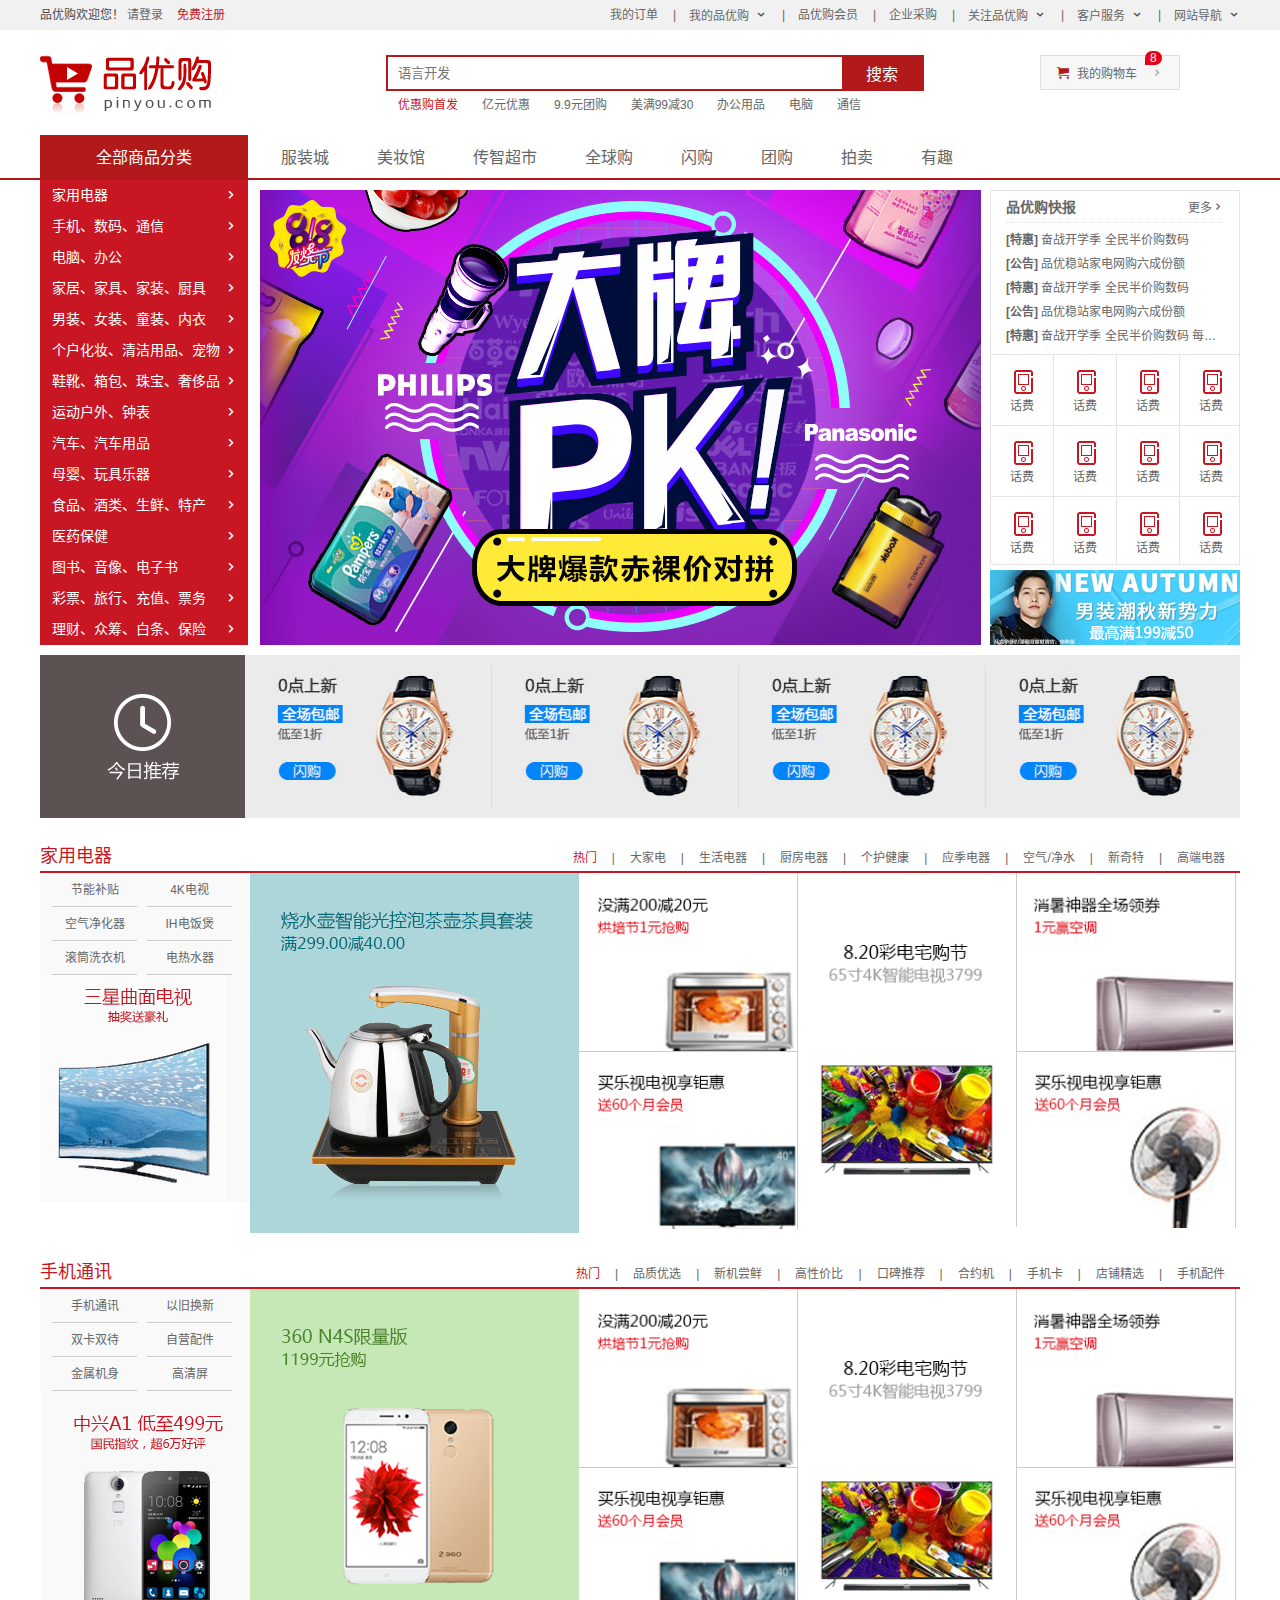
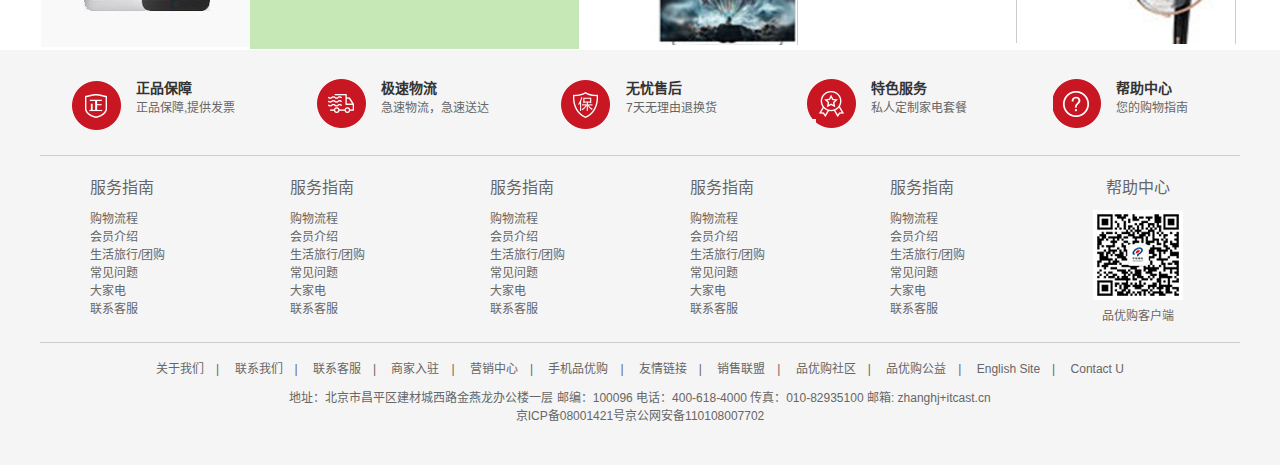
<file: index.html>
<!DOCTYPE html>
<html lang="zh-CN">

<head>
    <meta charset="UTF-8">
    <meta http-equiv="X-UA-Compatible" content="IE=edge">
    <meta name="viewport" content="width=device-width, initial-scale=1.0">
    <!-- description网站说明 STD优化-->
    <meta name="description"
        content="品优购商城-专业的综合网上购物商城,销售家电、数码通讯、电脑、 家居百货、服装服饰、母婴、图书、食品等数万个品牌优质商品.便捷、诚信的服务，为您提供愉悦的网上购物 体验!" />
    <!-- keyword网站关键字 STD优化-->
    <meta name=" keywords" content="网上购物,网上商城,手机,笔记本,电脑,MP3,CD,VCD,DV,相机,数码,配件,手表,存储卡" />
    <!-- title网站标题 STD优化-->
    <title>品优购商城-综合网购首选-正品低价、品质保障、配送及时、轻松购物！</title>
    <!-- HTML页面引入favicon图标 -->
    <link rel="shortcut icon" href="favicon.ico" type="image/x-icon" />
    <!-- 引入初始化样式文件 base.css -->
    <link rel="stylesheet" href="css/base.css">
    <!-- 引入模块化开发中的公共样式文件 common.css -->
    <link rel="stylesheet" href="css/common.css">
    <!-- 引入页面主页index.css -->
    <link rel="stylesheet" href="css/index.css">
</head>

<body>
    <!-- 快捷导航 shortcut 制作 -->
    <section class="shortcut">
        <div class="w">
            <div class="fl">
                <ul>
                    <li>品优购欢迎您！&nbsp; </li>
                    <li><a href="#">请登录</a> &nbsp;&nbsp; <a href="register.html" class="style_red">免费注册</a></li>
                </ul>
            </div>
            <div class="fr">
                <ul>
                    <li><a href="#">我的订单</a></li>
                    <li>|</li>
                    <li class="arrow-icon"><a href="#">我的品优购</a></li>
                    <li>|</li>
                    <li><a href="#">品优购会员</a></li>
                    <li>|</li>
                    <li><a href="#">企业采购</a></li>
                    <li>|</li>
                    <li class="arrow-icon"><a href="#">关注品优购</a></li>
                    <li>|</li>
                    <li class="arrow-icon"><a href="#">客户服务</a></li>
                    <li>|</li>
                    <li class="arrow-icon"><a href="#">网站导航</a></li>
                </ul>
            </div>
        </div>
    </section>
    <!-- header 制作 -->
    <header class="header w">
        <!-- logo 标志定位 -->
        <div class="logo">
            <h1>
                <a href="index.html" title="品优购商城"><img src="images/logo.png" alt="">品优购商城</a>
            </h1>
        </div>
        <!-- search 搜索模块定位 -->
        <div class="search">
            <!-- input中的 placeholder 设置提示文本信息 -->
            <input type="search" placeholder="语言开发">
            <button>搜索</button>
        </div>
        <!-- hotwords 热词模块定位 -->
        <div class="hotwords">
            <ul>
                <li><a class="style_red" href="#">优惠购首发</a></li>
                <li><a href="#">亿元优惠</a></li>
                <li><a href="#">9.9元团购</a></li>
                <li><a href="#">美满99减30</a></li>
                <li><a href="#">办公用品</a></li>
                <li><a href="#">电脑</a></li>
                <li><a href="#">通信</a></li>
            </ul>
        </div>
        <!-- shopcar 购物车模块 -->
        <div class="shoppingcar">
            我的购物车
            <i class="count">8</i>
        </div>
    </header>
    <!-- nav 导航制作 -->
    <nav class="nav">
        <div class="w">
            <!-- dropdown 左侧栏 -->
            <div class="dropdown">
                <div class="dt">全部商品分类</div>
                <div class="dd">
                    <ul>
                        <li><a href="#">家用电器</a></li>
                        <li><a href="list.html">手机、</a><a href="#">数码、</a><a href="#">通信</a></li>
                        <li><a href="#">电脑、办公</a></li>
                        <li><a href="#">家居、家具、家装、厨具</a></li>
                        <li><a href="#">男装、女装、童装、内衣</a></li>
                        <li><a href="#">个户化妆、清洁用品、宠物</a></li>
                        <li><a href="#">鞋靴、箱包、珠宝、奢侈品</a></li>
                        <li><a href="#">运动户外、钟表</a></li>
                        <li><a href="#">汽车、汽车用品</a></li>
                        <li><a href="#">母婴、玩具乐器</a></li>
                        <li><a href="#">食品、酒类、生鲜、特产</a></li>
                        <li><a href="#">医药保健</a></li>
                        <li><a href="#">图书、音像、电子书</a></li>
                        <li><a href="#">彩票、旅行、充值、票务</a></li>
                        <li><a href="#">理财、众筹、白条、保险</a></li>
                    </ul>
                </div>
            </div>
            <!-- navitems 导航栏组 -->
            <div class="navitems">
                <ul>
                    <li><a href="#">服装城</a></li>
                    <li><a href="#">美妆馆</a></li>
                    <li><a href="#">传智超市</a></li>
                    <li><a href="#">全球购</a></li>
                    <li><a href="#">闪购</a></li>
                    <li><a href="#">团购</a></li>
                    <li><a href="#">拍卖</a></li>
                    <li><a href="#">有趣</a></li>
                </ul>
            </div>
        </div>
    </nav>
    <!-- main 主体模块制作 -->
    <article class="w">
        <div class="main">
            <!-- focus 焦点图模块 会有多个图片切换用ul-->
            <div class="focus">
                <ul>
                    <li><img src="upload/focus1.png" alt=""></li>
                </ul>
            </div>
            <!-- newsflash 新闻快报模块 -->
            <div class="newsflash">
                <!-- news 新闻模块 -->
                <div class="news">
                    <div class="news-hd">
                        <h5>品优购快报</h5>
                        <a href="#" class="more">更多</a>
                    </div>
                    <div class="news-bd">
                        <!-- 前面加粗的两个文字用 strong 实现 -->
                        <ul>
                            <li><a href="#"><strong>[特惠]</strong> 奋战开学季 全民半价购数码</a></li>
                            <li><a href="#"><strong>[公告]</strong> 品优稳站家电网购六成份额</a></li>
                            <li><a href="#"><strong>[特惠]</strong> 奋战开学季 全民半价购数码</a></li>
                            <li><a href="#"><strong>[公告]</strong> 品优稳站家电网购六成份额</a></li>
                            <li><a href="#"><strong>[特惠]</strong> 奋战开学季 全民半价购数码 每日享折扣品优品质</a></li>
                        </ul>
                    </div>
                </div>
                <!--  lifeservice 生活服务模块 p标签默认上下有间隔 小图标小标签用i -->
                <div class="lifeservice">
                    <ul>
                        <li>
                            <i></i>
                            <p>话费</p>
                        </li>
                        <li>
                            <i></i>
                            <p>话费</p>
                        </li>
                        <li>
                            <i></i>
                            <p>话费</p>
                        </li>
                        <li>
                            <i></i>
                            <p>话费</p>
                        </li>
                        <li>
                            <i></i>
                            <p>话费</p>
                        </li>
                        <li>
                            <i></i>
                            <p>话费</p>
                        </li>
                        <li>
                            <i></i>
                            <p>话费</p>
                        </li>

                        <li>
                            <i></i>
                            <p>话费</p>
                        </li>
                        <li>
                            <i></i>
                            <p>话费</p>
                        </li>
                        <li>
                            <i></i>
                            <p>话费</p>
                        </li>

                        <li>
                            <i></i>
                            <p>话费</p>
                        </li>
                        <li>
                            <i></i>
                            <p>话费</p>
                        </li>
                    </ul>
                </div>
                <!-- bargain 特价商品 -->
                <div class="bargain">
                    <img src="upload/bargain.png" alt="">
                </div>
            </div>
        </div>
    </article>
    <!-- recom 推荐模块 -->
    <div class="recom w">
        <div class="recom_hd">
            <img src="images/recom.png" alt="">
        </div>
        <div class="recom_bd">
            <ul>
                <li>
                    <img src="upload/recom_03.jpg" alt="">
                </li>
                <li>
                    <img src="upload/recom_03.jpg" alt="">
                </li>
                <li>
                    <img src="upload/recom_03.jpg" alt="">
                </li>
                <li>
                    <img src="upload/recom_03.jpg" alt="">
                </li>
            </ul>
        </div>
    </div>
    <!-- 楼层区 floor 制作 -->
    <div class="floor">
        <!-- 1楼家用电器楼层 -->
        <div class="w bigbox">
            <div class="box_hd">
                <h3>家用电器</h3>
                <div class="tab_list">
                    <ul>
                        <li> <a href="#" class="style_red">热门</a>|</li>
                        <li><a href="#">大家电</a>|</li>
                        <li><a href="#">生活电器</a>|</li>
                        <li><a href="#">厨房电器</a>|</li>
                        <li><a href="#">个护健康</a>|</li>
                        <li><a href="#">应季电器</a>|</li>
                        <li><a href="#">空气/净水</a>|</li>
                        <li><a href="#">新奇特</a>|</li>
                        <li><a href="#"> 高端电器</a></li>
                    </ul>
                </div>
            </div>
            <div class="box_bd">
                <div class="col_210">
                    <ul>
                        <li><a href="#">节能补贴</a></li>
                        <li><a href="#">4K电视</a></li>
                        <li><a href="#">空气净化器</a></li>
                        <li><a href="#">IH电饭煲</a></li>
                        <li><a href="#">滚筒洗衣机</a></li>
                        <li><a href="#">电热水器</a></li>
                    </ul>
                    <!-- 图片都是链接形式 -->
                    <a href="#">
                        <img src="upload/floor-1-1.png" alt="">
                    </a>
                </div>
                <div class="col_329">
                    <a href="#">
                        <img src="upload/floor-1-b01.png" alt="">
                    </a>
                </div>
                <div class="col_219">
                    <a href="#" class="bb">
                        <img src="upload/floor-1-2.png" alt="">
                    </a>
                    <a href="#">
                        <img src="upload/floor-1-3.png" alt="">
                    </a>
                </div>
                <div class="col_219">
                    <a href="#">
                        <img src="upload/floor-1-4.png" alt="">
                    </a>
                </div>
                <div class="col_219">
                    <a href="#" class="bb">
                        <img src="upload/floor-1-5.png" alt="">
                    </a>
                    <a href="#">
                        <img src="upload/floor-1-6.png" alt="">
                    </a>
                </div>
            </div>
        </div>
        <!-- 2楼手机通讯楼层 -->
        <div class="w bigbox">
            <div class="box_hd">
                <h3>手机通讯</h3>
                <div class="tab_list">
                    <ul>
                        <li> <a href="#" class="style_red">热门</a>|</li>
                        <li><a href="#">品质优选</a>|</li>
                        <li><a href="#">新机尝鲜</a>|</li>
                        <li><a href="#">高性价比</a>|</li>
                        <li><a href="#">口碑推荐</a>|</li>
                        <li><a href="#">合约机</a>|</li>
                        <li><a href="#">手机卡</a>|</li>
                        <li><a href="#">店铺精选</a>|</li>
                        <li><a href="#">手机配件</a></li>
                    </ul>
                </div>
            </div>
            <div class="box_bd">
                <div class="col_210">
                    <ul>
                        <li><a href="#">手机通讯</a></li>
                        <li><a href="#">以旧换新</a></li>
                        <li><a href="#">双卡双待</a></li>
                        <li><a href="#">自营配件</a></li>
                        <li><a href="#">金属机身</a></li>
                        <li><a href="#">高清屏</a></li>
                    </ul>
                    <!-- 图片都是链接形式 -->
                    <a href="#">
                        <img src="upload/floor-2-1.png" alt="">
                    </a>
                </div>
                <div class="col_329">
                    <a href="#">
                        <img src="upload/floor-2-b01.png" alt="">
                    </a>
                </div>
                <div class="col_219">
                    <a href="#" class="bb">
                        <img src="upload/floor-1-2.png" alt="">
                    </a>
                    <a href="#">
                        <img src="upload/floor-1-3.png" alt="">
                    </a>
                </div>
                <div class="col_219">
                    <a href="#">
                        <img src="upload/floor-1-4.png" alt="">
                    </a>
                </div>
                <div class="col_219">
                    <a href="#" class="bb">
                        <img src="upload/floor-1-5.png" alt="">
                    </a>
                    <a href="#">
                        <img src="upload/floor-1-6.png" alt="">
                    </a>
                </div>
            </div>
        </div>
    </div>
    </div>
    </div>
    <!-- footer 底部制作 -->
    <footer class="footer">
        <div class="w">
            <!-- mod_service 服务模块 -->
            <div class="mod_service">
                <ul>
                    <li>
                        <div class="icon1"></div>
                        <h4>正品保障</h4>
                        <p>正品保障,提供发票</p>
                    </li>
                    <li>
                        <div class="icon2"></div>
                        <h4>极速物流</h4>
                        <p>急速物流，急速送达</p>
                    </li>
                    <li>
                        <div class="icon3"></div>
                        <h4>无忧售后</h4>
                        <p>7天无理由退换货</p>
                    </li>
                    <li>
                        <div class="icon4"></div>
                        <h4>特色服务</h4>
                        <p>私人定制家电套餐</p>
                    </li>
                    <li>
                        <div class="icon5"></div>
                        <h4>帮助中心</h4>
                        <p>您的购物指南</p>
                    </li>
                </ul>
            </div>
            <!-- mod_help 帮助模块 -->
            <div class="mod_help">
                <dl>
                    <dt>服务指南</dt>
                    <dd><a href="#">购物流程</a></dd>
                    <dd><a href="#">会员介绍</a></dd>
                    <dd><a href="#">生活旅行/团购</a></dd>
                    <dd><a href="#">常见问题</a></dd>
                    <dd><a href="#">大家电</a></dd>
                    <dd><a href="#">联系客服</a></dd>
                </dl>
                <dl>
                    <dt>服务指南</dt>
                    <dd><a href="#">购物流程</a></dd>
                    <dd><a href="#">会员介绍</a></dd>
                    <dd><a href="#">生活旅行/团购</a></dd>
                    <dd><a href="#">常见问题</a></dd>
                    <dd><a href="#">大家电</a></dd>
                    <dd><a href="#">联系客服</a></dd>
                </dl>
                <dl>
                    <dt>服务指南</dt>
                    <dd><a href="#">购物流程</a></dd>
                    <dd><a href="#">会员介绍</a></dd>
                    <dd><a href="#">生活旅行/团购</a></dd>
                    <dd><a href="#">常见问题</a></dd>
                    <dd><a href="#">大家电</a></dd>
                    <dd><a href="#">联系客服</a></dd>
                </dl>
                <dl>
                    <dt>服务指南</dt>
                    <dd><a href="#">购物流程</a></dd>
                    <dd><a href="#">会员介绍</a></dd>
                    <dd><a href="#">生活旅行/团购</a></dd>
                    <dd><a href="#">常见问题</a></dd>
                    <dd><a href="#">大家电</a></dd>
                    <dd><a href="#">联系客服</a></dd>
                </dl>
                <dl>
                    <dt>服务指南</dt>
                    <dd><a href="#">购物流程</a></dd>
                    <dd><a href="#">会员介绍</a></dd>
                    <dd><a href="#">生活旅行/团购</a></dd>
                    <dd><a href="#">常见问题</a></dd>
                    <dd><a href="#">大家电</a></dd>
                    <dd><a href="#">联系客服</a></dd>
                </dl>
                <dl>
                    <dt>帮助中心</dt>
                    <dd>
                        <img src="images/wx_cz.jpg" alt="">
                    </dd>
                    <dd>品优购客户端</dd>
                </dl>
            </div>
            <!-- mod_copyright 版权模块 -->
            <div class="mod_copyright">
                <div class="links">
                    <a href="#">关于我们</a><i>|</i>
                    <a href="#">联系我们</a><i>|</i>
                    <a href="#">联系客服</a><i>|</i>
                    <a href="#">商家入驻</a><i>|</i>
                    <a href="#">营销中心</a><i>|</i>
                    <a href="#">手机品优购</a><i>|</i>
                    <a href="#">友情链接</a><i>|</i>
                    <a href="#">销售联盟</a><i>|</i>
                    <a href="#">品优购社区</a><i>|</i>
                    <a href="#">品优购公益</a><i>|</i>
                    <a href="#">English Site</a><i>|</i>
                    <a href="#">Contact U</a>
                </div>
                <div class="copyright">
                    地址：北京市昌平区建材城西路金燕龙办公楼一层 邮编：100096 电话：400-618-4000 传真：010-82935100 邮箱: zhanghj+itcast.cn<br>
                    京ICP备08001421号京公网安备110108007702
                </div>
            </div>
        </div>
    </footer>
</body>

</html>
</file>
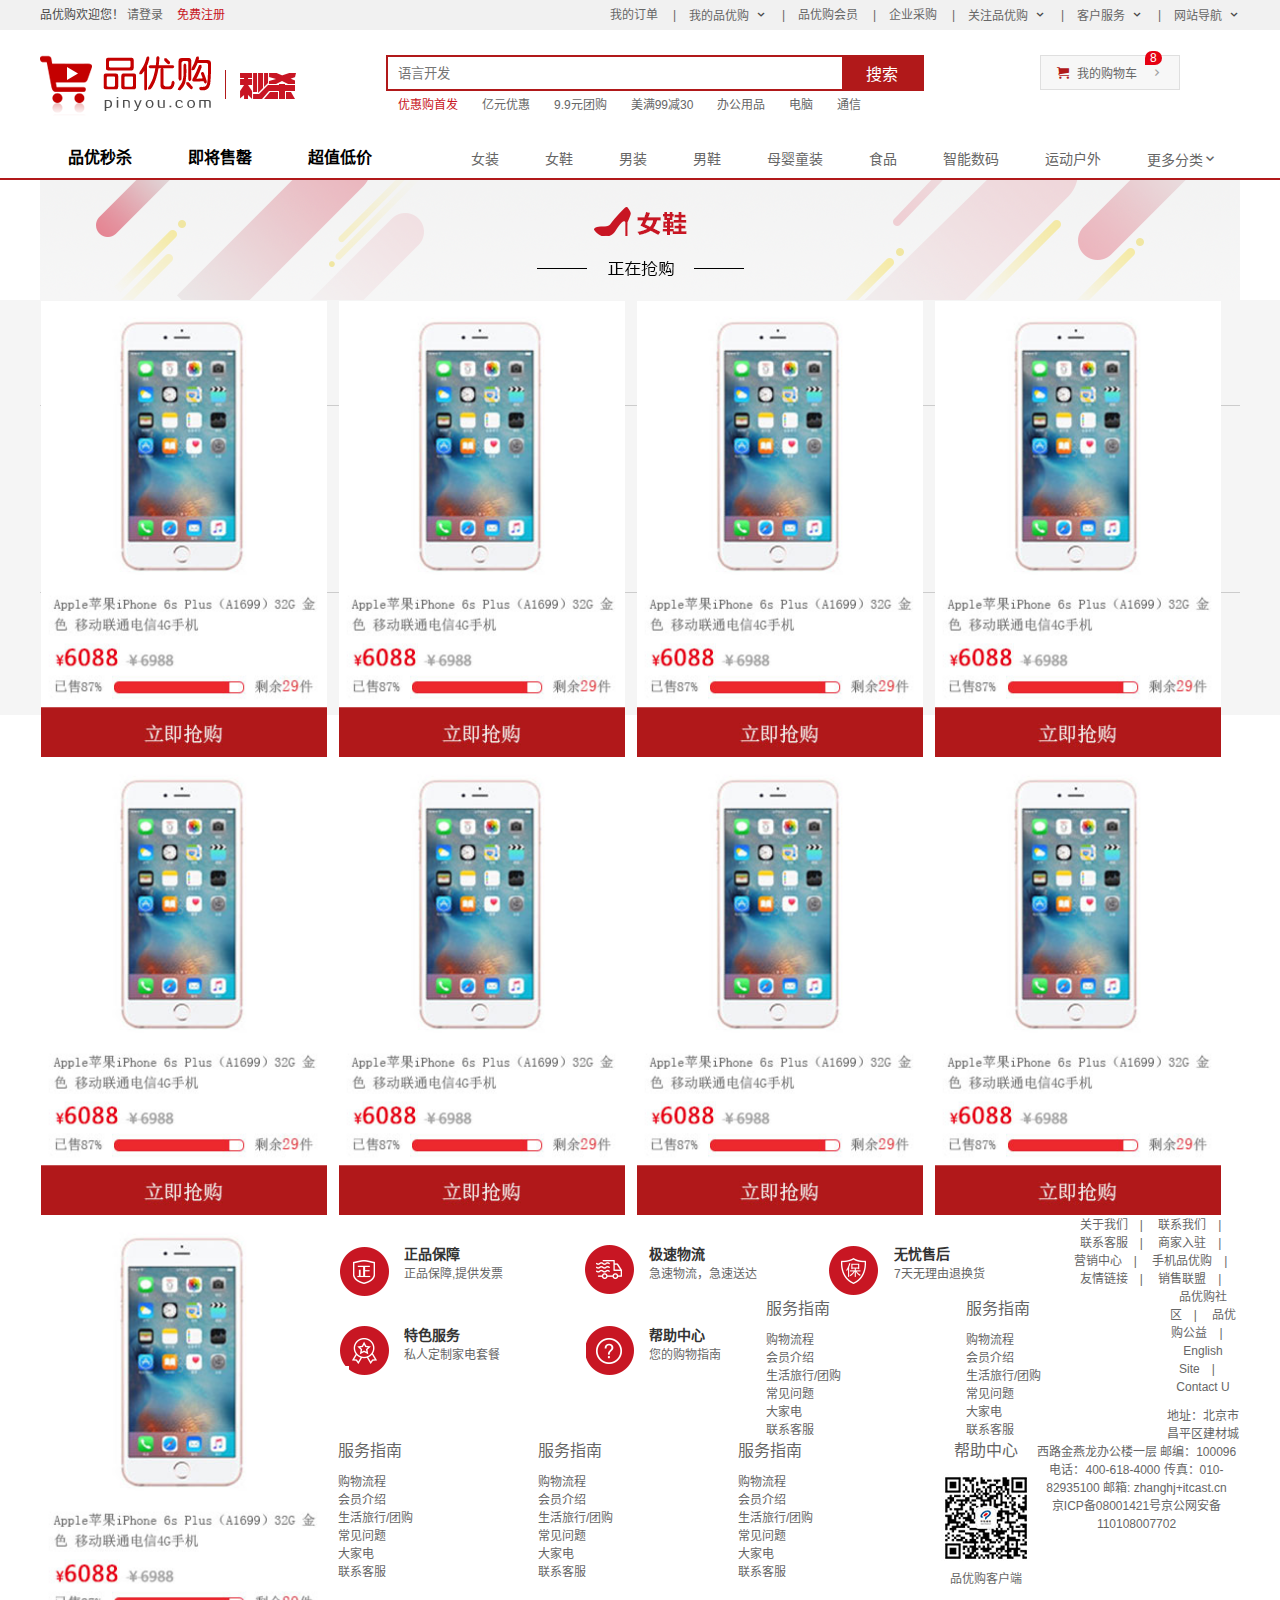
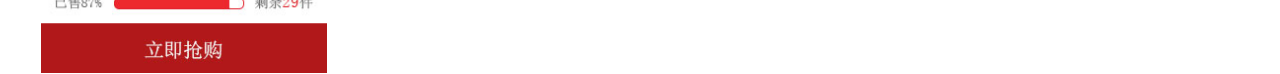
<file: list.html>
<!DOCTYPE html>
<html lang="zh-CN">

<head>
    <meta charset="UTF-8">
    <meta http-equiv="X-UA-Compatible" content="IE=edge">
    <meta name="viewport" content="width=device-width, initial-scale=1.0">
    <!-- description网站说明 STD优化-->
    <meta name="description"
        content="品优购商城-专业的综合网上购物商城,销售家电、数码通讯、电脑、 家居百货、服装服饰、母婴、图书、食品等数万个品牌优质商品.便捷、诚信的服务，为您提供愉悦的网上购物 体验!" />
    <!-- keyword网站关键字 STD优化-->
    <meta name=" keywords" content="网上购物,网上商城,手机,笔记本,电脑,MP3,CD,VCD,DV,相机,数码,配件,手表,存储卡" />
    <!-- title网站标题 STD优化-->
    <title>品优购商城-综合网购首选-正品低价、品质保障、配送及时、轻松购物！</title>
    <!-- HTML页面引入favicon图标 -->
    <link rel="shortcut icon" href="favicon.ico" type="image/x-icon" />
    <!-- 引入初始化样式文件 base.css -->
    <link rel="stylesheet" href="css/base.css">
    <!-- 引入模块化开发中的公共样式文件 common.css -->
    <link rel="stylesheet" href="css/common.css">
    <!-- 引入列表页list.css -->
    <link rel="stylesheet" href="css/list.css">
</head>

<body>
    <!-- 快捷导航 shortcut 制作 -->
    <section class="shortcut">
        <div class="w">
            <div class="fl">
                <ul>
                    <li>品优购欢迎您！&nbsp; </li>
                    <li><a href="#">请登录</a> &nbsp;&nbsp; <a href="register.html" class="style_red">免费注册</a></li>
                </ul>
            </div>
            <div class="fr">
                <ul>
                    <li><a href="#">我的订单</a></li>
                    <li>|</li>
                    <li class="arrow-icon"><a href="#">我的品优购</a></li>
                    <li>|</li>
                    <li><a href="#">品优购会员</a></li>
                    <li>|</li>
                    <li><a href="#">企业采购</a></li>
                    <li>|</li>
                    <li class="arrow-icon"><a href="#">关注品优购</a></li>
                    <li>|</li>
                    <li class="arrow-icon"><a href="#">客户服务</a></li>
                    <li>|</li>
                    <li class="arrow-icon"><a href="#">网站导航</a></li>
                </ul>
            </div>
        </div>
    </section>
    <!-- header 制作 -->
    <header class="header w">
        <!-- logo 标志定位 -->
        <div class="logo">
            <h1>
                <a href="index.html" title="品优购商城"><img src="images/logo.png" alt="">品优购商城</a>
            </h1>
        </div>
        <!-- 列表页秒杀图标 -->
        <div class="sk">
            <img src="images/sk.png" alt="">
        </div>
        <!-- search 搜索模块定位 -->
        <div class="search">
            <!-- input中的 placeholder 设置提示文本信息 -->
            <input type="search" placeholder="语言开发">
            <button>搜索</button>
        </div>
        <!-- hotwords 热词模块定位 -->
        <div class="hotwords">
            <ul>
                <li><a class="style_red" href="#">优惠购首发</a></li>
                <li><a href="#">亿元优惠</a></li>
                <li><a href="#">9.9元团购</a></li>
                <li><a href="#">美满99减30</a></li>
                <li><a href="#">办公用品</a></li>
                <li><a href="#">电脑</a></li>
                <li><a href="#">通信</a></li>
            </ul>
        </div>
        <!-- shopcar 购物车模块 -->
        <div class="shoppingcar">
            我的购物车
            <i class="count">8</i>
        </div>
    </header>
    <!-- nav 制作 -->
    <nav class="list_nav">
        <div class="w">
            <!-- 左侧浮动制作 -->
            <div class="sk_list">
                <ul>
                    <li><a href="#">品优秒杀</a></li>
                    <li><a href="#">即将售罄</a></li>
                    <li><a href="#">超值低价</a></li>
                </ul>
            </div>
            <!-- 右侧浮动制作 -->
            <div class="sk_con">
                <ul>
                    <li><a href="">女装</a></li>
                    <li><a href="" class="style_red">女鞋</a></li>
                    <li><a href="">男装</a></li>
                    <li><a href="">男鞋</a></li>
                    <li><a href="">母婴童装</a></li>
                    <li><a href="">食品</a></li>
                    <li><a href="">智能数码</a></li>
                    <li><a href="">运动户外</a></li>
                    <li><a href="">更多分类</a></li>
                </ul>
            </div>
        </div>
    </nav>
    <!-- 列表页主体 sk _container -->
    <div class="sk_container w">
        <div class="sk_hd">
            <img src="upload/bg_03.png" alt="">
        </div>
        <div class="sk_bd">
            <ul>
                <li><img src="upload/list.jpg" alt=""></li>
            </ul>
            <ul>
                <li><img src="upload/list.jpg" alt=""></li>
            </ul>
            <ul>
                <li><img src="upload/list.jpg" alt=""></li>
            </ul>
            <ul>
                <li><img src="upload/list.jpg" alt=""></li>
            </ul>
            <ul>
                <li><img src="upload/list.jpg" alt=""></li>
            </ul>
            <ul>
                <li><img src="upload/list.jpg" alt=""></li>
            </ul>
            <ul>
                <li><img src="upload/list.jpg" alt=""></li>
            </ul>
            <ul>
                <li><img src="upload/list.jpg" alt=""></li>
            </ul>
            <ul>
                <li><img src="upload/list.jpg" alt=""></li>
            </ul>
        </div>
    </div>
    <!-- footer 底部制作 -->
    <footer class="footer">
        <div class="w">
            <!-- mod_service 服务模块 -->
            <div class="mod_service">
                <ul>
                    <li>
                        <div class="icon1"></div>
                        <h4>正品保障</h4>
                        <p>正品保障,提供发票</p>
                    </li>
                    <li>
                        <div class="icon2"></div>
                        <h4>极速物流</h4>
                        <p>急速物流，急速送达</p>
                    </li>
                    <li>
                        <div class="icon3"></div>
                        <h4>无忧售后</h4>
                        <p>7天无理由退换货</p>
                    </li>
                    <li>
                        <div class="icon4"></div>
                        <h4>特色服务</h4>
                        <p>私人定制家电套餐</p>
                    </li>
                    <li>
                        <div class="icon5"></div>
                        <h4>帮助中心</h4>
                        <p>您的购物指南</p>
                    </li>
                </ul>
            </div>
            <!-- mod_help 帮助模块 -->
            <div class="mod_help">
                <dl>
                    <dt>服务指南</dt>
                    <dd><a href="#">购物流程</a></dd>
                    <dd><a href="#">会员介绍</a></dd>
                    <dd><a href="#">生活旅行/团购</a></dd>
                    <dd><a href="#">常见问题</a></dd>
                    <dd><a href="#">大家电</a></dd>
                    <dd><a href="#">联系客服</a></dd>
                </dl>
                <dl>
                    <dt>服务指南</dt>
                    <dd><a href="#">购物流程</a></dd>
                    <dd><a href="#">会员介绍</a></dd>
                    <dd><a href="#">生活旅行/团购</a></dd>
                    <dd><a href="#">常见问题</a></dd>
                    <dd><a href="#">大家电</a></dd>
                    <dd><a href="#">联系客服</a></dd>
                </dl>
                <dl>
                    <dt>服务指南</dt>
                    <dd><a href="#">购物流程</a></dd>
                    <dd><a href="#">会员介绍</a></dd>
                    <dd><a href="#">生活旅行/团购</a></dd>
                    <dd><a href="#">常见问题</a></dd>
                    <dd><a href="#">大家电</a></dd>
                    <dd><a href="#">联系客服</a></dd>
                </dl>
                <dl>
                    <dt>服务指南</dt>
                    <dd><a href="#">购物流程</a></dd>
                    <dd><a href="#">会员介绍</a></dd>
                    <dd><a href="#">生活旅行/团购</a></dd>
                    <dd><a href="#">常见问题</a></dd>
                    <dd><a href="#">大家电</a></dd>
                    <dd><a href="#">联系客服</a></dd>
                </dl>
                <dl>
                    <dt>服务指南</dt>
                    <dd><a href="#">购物流程</a></dd>
                    <dd><a href="#">会员介绍</a></dd>
                    <dd><a href="#">生活旅行/团购</a></dd>
                    <dd><a href="#">常见问题</a></dd>
                    <dd><a href="#">大家电</a></dd>
                    <dd><a href="#">联系客服</a></dd>
                </dl>
                <dl>
                    <dt>帮助中心</dt>
                    <dd>
                        <img src="images/wx_cz.jpg" alt="">
                    </dd>
                    <dd>品优购客户端</dd>
                </dl>
            </div>
            <!-- mod_copyright 版权模块 -->
            <div class="mod_copyright">
                <div class="links">
                    <a href="#">关于我们</a><i>|</i>
                    <a href="#">联系我们</a><i>|</i>
                    <a href="#">联系客服</a><i>|</i>
                    <a href="#">商家入驻</a><i>|</i>
                    <a href="#">营销中心</a><i>|</i>
                    <a href="#">手机品优购</a><i>|</i>
                    <a href="#">友情链接</a><i>|</i>
                    <a href="#">销售联盟</a><i>|</i>
                    <a href="#">品优购社区</a><i>|</i>
                    <a href="#">品优购公益</a><i>|</i>
                    <a href="#">English Site</a><i>|</i>
                    <a href="#">Contact U</a>
                </div>
                <div class="copyright">
                    地址：北京市昌平区建材城西路金燕龙办公楼一层 邮编：100096 电话：400-618-4000 传真：010-82935100 邮箱: zhanghj+itcast.cn<br>
                    京ICP备08001421号京公网安备110108007702
                </div>
            </div>
        </div>
    </footer>
</body>

</html>
</file>
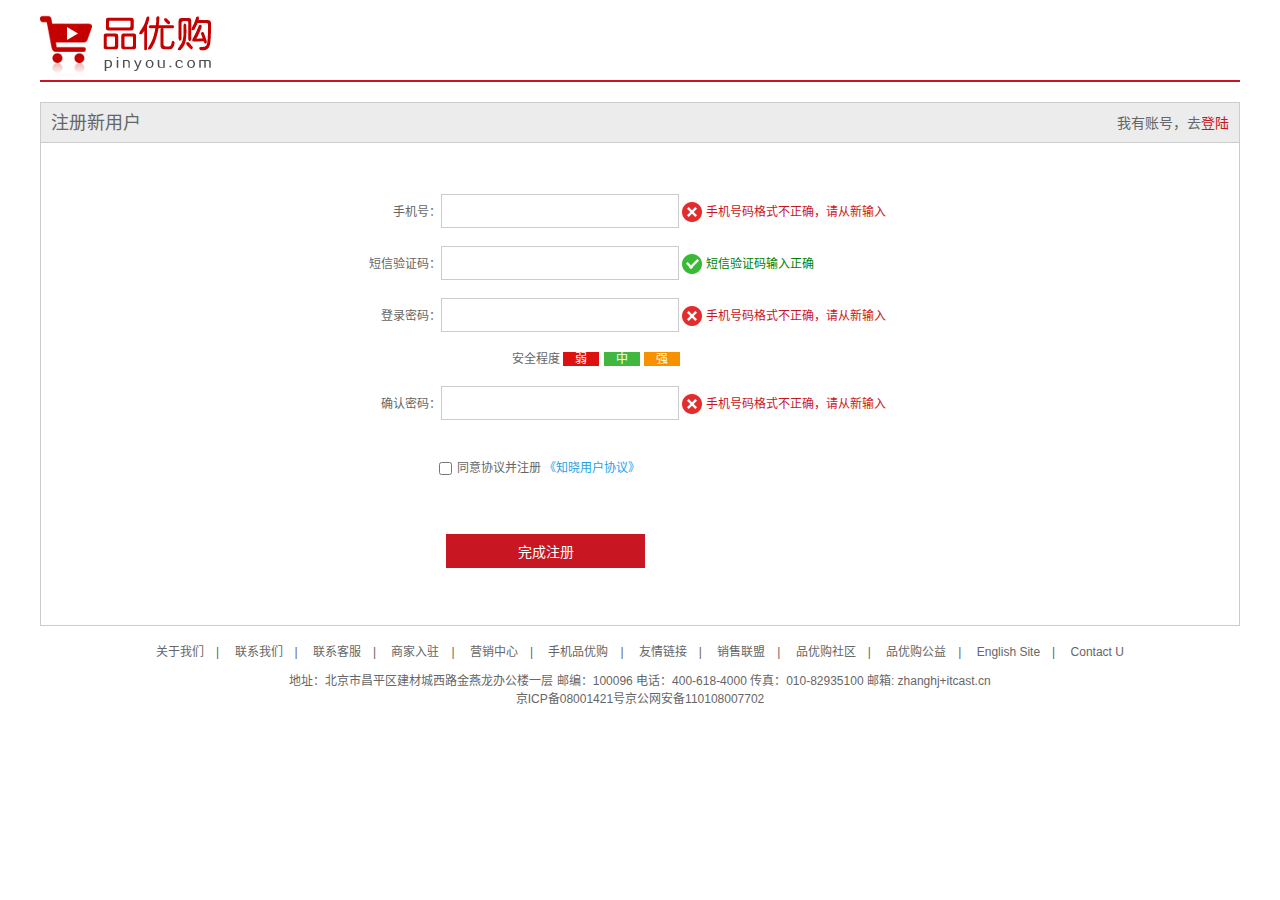
<file: register.html>
<!DOCTYPE html>
<html lang="zh-CN">

<head>
    <meta charset="UTF-8">
    <meta http-equiv="X-UA-Compatible" content="IE=edge">
    <meta name="viewport" content="width=device-width, initial-scale=1.0">
    <!-- description网站说明 STD优化-->
    <meta name="description"
        content="品优购商城-专业的综合网上购物商城,销售家电、数码通讯、电脑、 家居百货、服装服饰、母婴、图书、食品等数万个品牌优质商品.便捷、诚信的服务，为您提供愉悦的网上购物 体验!" />
    <!-- keyword网站关键字 STD优化-->
    <meta name=" keywords" content="网上购物,网上商城,手机,笔记本,电脑,MP3,CD,VCD,DV,相机,数码,配件,手表,存储卡" />
    <!-- title网站标题 STD优化-->
    <title>品优购商城-综合网购首选-正品低价、品质保障、配送及时、轻松购物！</title>
    <!-- HTML页面引入favicon图标 -->
    <link rel="shortcut icon" href="favicon.ico" type="image/x-icon" />
    <!-- 引入初始化样式文件 base.css -->
    <link rel="stylesheet" href="css/base.css">
    <!-- 引入注册页register.css -->
    <link rel="stylesheet" href="css/register.css">
</head>

<body>
    <div class="w">
        <!-- header 制作 -->
        <header class="register_header">
            <img src="images/logo.png" alt="">
        </header>
        <article class="register_area">
            <div class="register_nav">
                <h4>注册新用户</h4>
                <p>我有账号，去<a href="#">登陆</a></p>
            </div>
            <div class="register_form">
                <ul>
                    <li>
                        <label for="">手机号：</label><input type="text" class="inp">
                        <span class="error"><img src="images/error.png" alt=""> 手机号码格式不正确，请从新输入</span>
                    </li>
                    <li>
                        <label for="">短信验证码：</label><input type="text" class="inp">
                        <span class="success"><img src="images/success.png" alt=""> 短信验证码输入正确</span>
                    </li>
                    <li>
                        <label for="">登录密码：</label><input type="password" class="inp">
                        <span class="error"><img src="images/error.png" alt=""> 手机号码格式不正确，请从新输入</span>
                    </li>
                    <li class="safe">
                        安全程度
                        <span class="ruo">弱</span>
                        <span class="zhong">中</span>
                        <span class="qiang">强</span>
                    </li>
                    <li>
                        <label for="">确认密码：</label><input type="password" class="inp">
                        <span class="error"><img src="images/error.png" alt=""> 手机号码格式不正确，请从新输入</span>
                    </li>
                    <li class="agree">
                        <input type="checkbox">同意协议并注册
                        <a href="#">《知晓用户协议》</a>
                    </li>
                    <li class="btn">
                        <!-- submit的内容是value中设置 -->
                        <input type="submit" name="" id="" value="完成注册">
                    </li>
                </ul>
            </div>
        </article>

        <!-- footer 底部制作 -->
        <footer class="register_footer">
            <!-- mod_copyright 版权模块 -->
            <div class="mod_copyright">
                <div class="links">
                    <a href="#">关于我们</a><i>|</i>
                    <a href="#">联系我们</a><i>|</i>
                    <a href="#">联系客服</a><i>|</i>
                    <a href="#">商家入驻</a><i>|</i>
                    <a href="#">营销中心</a><i>|</i>
                    <a href="#">手机品优购</a><i>|</i>
                    <a href="#">友情链接</a><i>|</i>
                    <a href="#">销售联盟</a><i>|</i>
                    <a href="#">品优购社区</a><i>|</i>
                    <a href="#">品优购公益</a><i>|</i>
                    <a href="#">English Site</a><i>|</i>
                    <a href="#">Contact U</a>
                </div>
                <div class="copyright">
                    地址：北京市昌平区建材城西路金燕龙办公楼一层 邮编：100096 电话：400-618-4000 传真：010-82935100 邮箱: zhanghj+itcast.cn<br>
                    京ICP备08001421号京公网安备110108007702
                </div>
            </div>
        </footer>
    </div>
</body>
</file>
<file: css/base.css>
/* 把我们所有标签的内外边距清零 */
* {
    margin: 0;
    padding: 0;
    /* CSS3盒子模型 */
    box-sizing: border-box;
}

/* em 和 i 斜体的文字不倾斜 */
em,
i {
    font-style: normal
}

/* 去掉li 的小圆点 */
li {
    list-style: none
}

img {
    /* border 0 照顾低版本浏览器 如果 图片外面包含了链接会有边框的问题 */
    border: 0;
    /* 取消图片底侧有空白缝隙的问题 */
    vertical-align: middle
}

button {
    /* 当我们鼠标经过button 按钮的时候，鼠标变成小手 */
    cursor: pointer
}

a {
    color: #666;
    text-decoration: none
}

a:hover {
    color: #c81623
}

button,
input {
    /* "\5B8B\4F53" 就是宋体的意思 这样浏览器兼容性比较好 */
    font-family: Microsoft YaHei, Heiti SC, tahoma, arial, Hiragino Sans GB, "\5B8B\4F53", sans-serif;
    /* 手动去掉默认的轮廓线  */
    outline: none;
}

body {
    /* CSS3 抗锯齿形 让文字显示的更加清晰 */
    -webkit-font-smoothing: antialiased;
    background-color: #fff;
    font: 12px/1.5 Microsoft YaHei, Heiti SC, tahoma, arial, Hiragino Sans GB, "\5B8B\4F53", sans-serif;
    color: #666
}

.hide,
.none {
    display: none
}

/* 清除浮动 */
.clearfix:after {
    visibility: hidden;
    clear: both;
    display: block;
    content: ".";
    height: 0
}

.clearfix {
    *zoom: 1
}
</file>
<file: css/common.css>
/* 字体图标声明 url中fonts的路径要修改*/
@font-face {
    font-family: 'icomoon';
    src: url('../fonts/icomoon.eot?tomleg');
    src: url('../fonts/icomoon.eot?tomleg#iefix') format('embedded-opentype'),
        url('../fonts/icomoon.ttf?tomleg') format('truetype'),
        url('../fonts/icomoon.woff?tomleg') format('woff'),
        url('../fonts/icomoon.svg?tomleg#icomoon') format('svg');
    font-weight: normal;
    font-style: normal;
    font-display: block;
}

/* 版心 */
.w {
    width: 1200px;
    margin: 0 auto;
}

.style_red {
    color: #c81623;
}

.shortcut {
    height: 30px;
    line-height: 30px;
    font-size: 12px;
    color: #494949;
    background-color: #f1f1f1;
}

.shortcut .w .fl {
    float: left;
}

.shortcut .w .fr {
    float: right;
}

.shortcut ul li {
    float: left;
}

.shortcut .w .fr ul li:nth-child(2n) {
    width: 1px;
    margin: 0 15px 0;
    color: #666;
}

.shortcut .w .fr ul .arrow-icon::after {
    font-family: 'icomoon';
    content: '\e91e';
    margin-left: 6px;
}

.header {
    position: relative;
    height: 105px;
}

/* logo图片在盒子上某一位置 用定位实现 */
.header .logo {
    position: absolute;
    top: 25px;
    width: 171px;
    height: 61px;
}

/* 给链接设置宽高 可以点击图片任意地方进行跳转 */
.header .logo a {
    display: block;
    width: 171px;
    height: 61px;
    /* logo进行了SEO优化了 淘宝做法 */
    /* text-indent: -9999px;
    overflow:hidden; */
    /* 京东做法 */
    font-size: 0;
}

.header .search {
    position: absolute;
    left: 346px;
    top: 25px;
    border: 2px solid #b1191a;
}

.header .search input {
    float: left;
    width: 454px;
    height: 32px;
    border: 0;
    padding-left: 10px;
}

.header .search button {
    width: 80px;
    height: 32px;
    border: 0;
    background-color: #b1191a;
    font-size: 16px;
    color: #fff;
}

.header .hotwords {
    position: absolute;
    top: 66px;
    left: 346px;
}

.header .hotwords ul li {
    float: left;
}

.header .hotwords ul li a {
    margin: 0 12px;
}

.header .shoppingcar {
    position: absolute;
    right: 60px;
    top: 25px;
    width: 140px;
    height: 35px;
    background-color: #f7f7f7;
    border: 1px solid #dfdfdf;
    text-align: center;
    line-height: 35px;
    color: #666;
}

.header .shoppingcar::before {
    font-family: 'icomoon';
    content: '\e93a';
    color: #b1191a;
    margin-right: 5px;
}

.header .shoppingcar::after {
    font-family: 'icomoon';
    content: '\e920';
    margin-left: 10px;
    color: #a4a4a4;
}

/* 定位是根据最近一个有定位（固定/相对/绝对）的祖先为参照点 */
.header .shoppingcar .count {
    position: absolute;
    left: 104px;
    top: -5px;
    height: 14px;
    line-height: 14px;
    background-color: #e60012;
    border-radius: 7px 7px 7px 0;
    color: #fff;
    /* 不固定宽度 数字大了自动撑开盒子 给左右内间距 */
    padding: 0 5px;
}

.nav {
    height: 45px;
    border-bottom: 2px solid #b1191a;
}

.nav .dropdown {
    float: left;
    width: 207px;
    height: 45px;
}

.nav .dropdown .dt {
    width: 208px;
    height: 45px;
    background-color: #b1191a;
    text-align: center;
    line-height: 45px;
    font-size: 16px;
    color: #fff;
}

.nav .dropdown .dd {
    display: none;
    width: 208px;
    height: 465px;
    background-color: #c81623;
}

.nav .dropdown .dd ul li {
    position: relative;
    height: 31px;
    padding-left: 10px;
    margin-left: 2px;
    line-height: 30px;
}

.nav .dropdown .dd ul li a {
    font-size: 14px;
    color: #fff;
}

.nav .dropdown .dd ul li::after {
    position: absolute;
    right: 10px;
    font-family: 'icomoon';
    content: '\e920';
    color: #fff;
    font-size: 14px;
}

.nav .dropdown .dd ul li:hover {
    background-color: #f7f7f7;
}

.nav .dropdown .dd ul li:hover a {
    color: #c81623;
}

.nav .navitems {
    float: left;
    height: 45px;
    margin-left: 10px;
}

.nav .navitems ul li {
    float: left;
    padding: 0 24px;
}

.nav .navitems ul li a {
    display: block;
    height: 45px;
    font-size: 16px;
    line-height: 45px;

}

.footer {
    height: 415px;
    background-color: #f5f5f5;
}

.footer .w .mod_service {
    height: 106px;
    border-bottom: 1px solid #ccc;
    padding-left: 30px;
}

.footer .w .mod_service ul li {
    float: left;
    width: 245px;
    height: 53px;
    margin-top: 28px;
}

.footer .w .mod_service ul li .icon1,
.footer .w .mod_service ul li .icon2,
.footer .w .mod_service ul li .icon3,
.footer .w .mod_service ul li .icon4,
.footer .w .mod_service ul li .icon5 {
    float: left;
    width: 51px;
    height: 53px;
    margin-right: 15px;
}

.mod_service ul li .icon1 {
    background: url(../images/icons.png) no-repeat -251px 0;
}

.mod_service ul li .icon2 {
    background: url(../images/icons.png) no-repeat -253px -53px;
}

.mod_service ul li .icon3 {
    background: url(../images/icons.png) no-repeat -256px -104px;
}

.mod_service ul li .icon4 {
    background: url(../images/icons.png) no-repeat -256px -156px;
}

.mod_service ul li .icon5 {
    background: url(../images/icons.png) no-repeat -255px -208px;
}

.footer .w .mod_service ul li h4 {
    font-size: 14px;
    color: #333;
}

.footer .w .mod_service ul li p {
    font-size: 12px;
    color: #666;
}

/* 最后一个li修改宽度 元素浮动了 overflow: hidden;无效*/
.footer .w .mod_service ul li:last-child {
    width: 183px;
}

.footer .w .mod_help {
    height: 187px;
    padding-top: 20px;
    padding-left: 50px;
    border-bottom: 1px solid #ccc;
}

.footer .w .mod_help dl {
    float: left;
    width: 200px;
}

.footer .w .mod_help dl dt {
    font-size: 16px;
    margin-bottom: 10px;
}

.footer .w .mod_help dl dd {
    font-size: 12px;
}

.footer .w .mod_help dl:last-child {
    width: 95px;
    text-align: center;
}

.footer .w .mod_help dl:last-child dd:last-child {
    margin-top: 7px;
}

.footer .w .mod_copyright {
    padding-top: 17px;
    text-align: center;
}

.footer .w .mod_copyright .links {
    margin-bottom: 11px;
}

.footer .w .mod_copyright .links i {
    margin: 0 12px;
}
</file>
<file: css/index.css>
.nav .dropdown .dd {
    display: block;
}

.main {
    width: 980px;
    height: 455px;
    margin-left: 220px;
    margin-top: 10px;
}

.main .focus {
    float: left;
    width: 721px;
    height: 455px;
}

.main .newsflash {
    float: right;
    width: 250px;
    height: 455px;
}

.main .newsflash .news {
    width: 250px;
    height: 165px;
    border: 1px solid #e4e4e4;
}

.main .newsflash .news .news-hd {
    height: 32px;
    border-bottom: 1px dotted #e4e4e4;
    line-height: 32px;
    margin: 0 15px;
}

.main .newsflash .news .news-hd h5 {
    float: left;
    font-size: 14px;
}

.main .newsflash .news .news-hd .more {
    float: right;
}

.main .newsflash .news .news-hd .more::after {
    font-family: 'icomoon';
    content: '\e920';
}

.main .newsflash .news .news-bd {
    margin: 5px 15px 0;
}

.main .newsflash .news .news-bd ul li {
    height: 24px;
    line-height: 24px;
    /* 超出部分省略号代替 */
    white-space: nowrap;
    overflow: hidden;
    text-overflow: ellipsis;
}

.main .newsflash .lifeservice {
    height: 210px;
    width: 250px;
    border: 1px solid #e4e4e4;
    border-top: 0;
    overflow: hidden;
}

/* 由于li出现溢出元素下移 父级盒子放大；overflow: hidden;隐藏多余的*/
.main .newsflash .lifeservice ul {
    width: 252px;
}

.main .newsflash .lifeservice ul li {
    float: left;
    width: 63px;
    height: 71px;
    border-right: 1px solid #e4e4e4;
    border-bottom: 1px solid #e4e4e4;
    text-align: center;
}

.main .newsflash .lifeservice ul li i {
    display: block;
    width: 24px;
    height: 30px;
    margin-top: 12px;
    margin-left: 21px;
    background: url(../images/icons.png) no-repeat -17px -13px;
}

.main .newsflash .bargain {
    margin-top: 5px;
}

.recom {
    height: 163px;
    background-color: #ebebeb;
    margin-top: 10px;
}

.recom .recom_hd {
    float: left;
    width: 205px;
    height: 163px;
    background-color: #5c5251;
    line-height: 163px;
    text-align: center;
}

.recom .recom_bd {
    float: left;
}

.recom .recom_bd ul li {
    position: relative;
    float: left;
}

/* 防止图片过大溢出 设置宽高 */
.recom .recom_bd ul li img {
    width: 247px;
    height: 163px;
}

/* 小竖线在图片上 需要用定位设置 */
.recom .recom_bd ul li:nth-child(-n+3)::after {
    position: absolute;
    content: '';
    right: 0;
    top: 10px;
    /* 小竖线巧妙通过伪元素 和 width:1px 设置 */
    background-color: #ddd;
    width: 1px;
    height: 143px;
}

/* 上边距25 行高30 tab-list的行高也设30 居中 */
.floor .bigbox .box_hd {
    margin-top: 25px;
    height: 30px;
    border-bottom: 2px solid #c81623;
}

.floor .bigbox .box_hd h3 {
    float: left;
    font-size: 18px;
    color: #c81623;
    font-weight: 400;
}

.floor .bigbox .box_hd .tab_list {
    float: right;
    line-height: 30px;
}

.floor .bigbox .box_hd .tab_list ul li {
    float: left;
}

.floor .bigbox .box_hd .tab_list ul li a {
    margin: 0 15px;
}

.floor .bigbox .box_bd {
    height: 361px;
}

.floor .bigbox .box_bd .col_210 {
    width: 210px;
    background-color: #f9f9f9;
}

.floor .bigbox .box_bd .col_210 ul {
    margin-left: 12px;
}

.floor .bigbox .box_bd .col_210 ul li {
    float: left;
    width: 85px;
    height: 34px;
    border-bottom: 1px solid #ccc;
    text-align: center;
    line-height: 34px;
    margin-right: 10px;
}

/* .box_bd中所以div元素都设置左浮动 */
.floor .bigbox .box_bd>div {
    float: left;
}

.floor .bigbox .box_bd .col_329 {
    width: 329px;
}

.floor .bigbox .box_bd .col_219 {
    width: 219px;
    border-right: 1px solid #ccc;
}

/* 图片是219*180的 要设置边框 所以图片大小要-1  */
.floor .bigbox .box_bd .col_219 img {
    width: calc(100% - 1px);
}

/* a设置边框：一般情况下，a如果包含有宽度的盒子，a需要转为块级元素 */
.floor .bigbox .box_bd .bb {
    display: block;
    border-bottom: 1px solid #ccc;
}
</file>
<file: css/list.css>
/* 列表页专有css文件 */
.header .sk {
    position: absolute;
    top: 40px;
    left: 185px;
    border-left: 1px solid #b1191a;
    /* img行内块元素 设置左右间距自动撑开盒子大小; 设置左边框红色 所以用内间距*/
    padding: 3px 14px 0;
}

.list_nav {
    height: 45px;
    border-bottom: 2px solid #b1191a;
    overflow: hidden;
}

.list_nav .sk_list,
.list_nav ul li {
    float: left;
}

.list_nav .sk_list ul li a {
    display: block;
    line-height: 45px;
    font-size: 16px;
    font-weight: 700;
    color: #000;
    padding: 0 28px;
}

.list_nav .sk_con {
    float: right;
}

/* 设置的行高大于盒子高度45 所以要给盒子list_nav加溢出隐藏 防止影响下面的标准流 */
.list_nav .sk_con ul li a {
    display: block;
    line-height: 49px;
    font-size: 14px;
    color: #666;
    padding: 0 23px;
}

.list_nav .sk_con ul li:last-child a::after {
    font-family: 'icomoon';
    content: '\e91e';
}

/* 图片是290*458 因为要设边框 所以盒子都再+2 才可以显示边框 右外边距要减小 防止溢出 */
/* 或者PS测盒子高度 图片设置100%放入盒子 */
.sk_container .sk_bd ul li {
    float: left;
    width: 288px;
    height: 458px;
    margin-right: 10px;
    /* li本身是有边框的  鼠标经过加边框 图片会动，li需要设置原边框*/
    border: 1px solid transparent;
}

.sk_container .sk_bd ul li img {
    width: 100%;
    height: 100%;
}

.sk_container .sk_bd ul li:hover {
    border: 1px solid #c81523;
}
</file>
<file: css/register.css>
/* 注册页专有css文件 */
.w {
    width: 1200px;
    margin: 0 auto;
}

.register_header {
    height: 82px;
    border-bottom: 2px solid #c81523;
    padding-top: 15px;
}

.register_area {
    margin-top: 20px;
    height: 524px;
    border: 1px solid #ccc;
}

.register_area .register_nav {
    height: 40px;
    line-height: 40px;
    border-bottom: 1px solid #ccc;
    background-color: #ececec;
    padding: 0 10px;
}

.register_area .register_nav h4 {
    float: left;
    font-size: 18px;
    font-weight: 400;
}

.register_area .register_nav p {
    float: right;
    font-size: 14px;
}

.register_area .register_nav p a {
    color: #c81523;
}

.register_form {
    width: 548px;
    height: 368px;
    margin-top: 51px;
    margin-left: 311px;
}

.register_form ul li {
    margin-bottom: 18px;
}

/* label是行内元素 要转为行内块元素 设宽右对齐*/
.register_form ul li label {
    display: inline-block;
    text-align: right;
    width: 89px;
}

.register_form ul li .inp {
    width: 238px;
    height: 34px;
    border: 1px solid #ccc;
}

.register_form ul li .error {
    color: #c81523;
}

.register_form ul li .success {
    color: green;
}

.register_form .safe {
    padding-left: 160px;
}

.register_form .safe .ruo {
    padding: 0 12px;
    margin-right: 1px;
    color: #fff;
    background-color: #de1111;
}

.register_form .safe .zhong {
    padding: 0 12px;
    margin-right: 1px;
    color: #fff;
    background-color: #40b83f;
}

.register_form .safe .qiang {
    padding: 0 12px;
    color: #fff;
    background-color: #f79100;
}

.register_form .agree {
    margin-top: 39px;
}

.register_form .agree input {
    margin-left: 87px;
    margin-right: 5px;
    vertical-align: middle;
}

.register_form .agree a {
    color: #1ba1e6;
}

.register_form .btn input {
    width: 199px;
    height: 34px;
    margin-left: 94px;
    margin-top: 39px;
    background-color: #c81623;
    border: 0;
    font-size: 14px;
    color: #fff;
}

.register_footer .mod_copyright {
    padding-top: 17px;
    text-align: center;
}

.register_footer .mod_copyright .links {
    margin-bottom: 11px;
}

.register_footer .mod_copyright .links i {
    margin: 0 12px;
}
</file>
